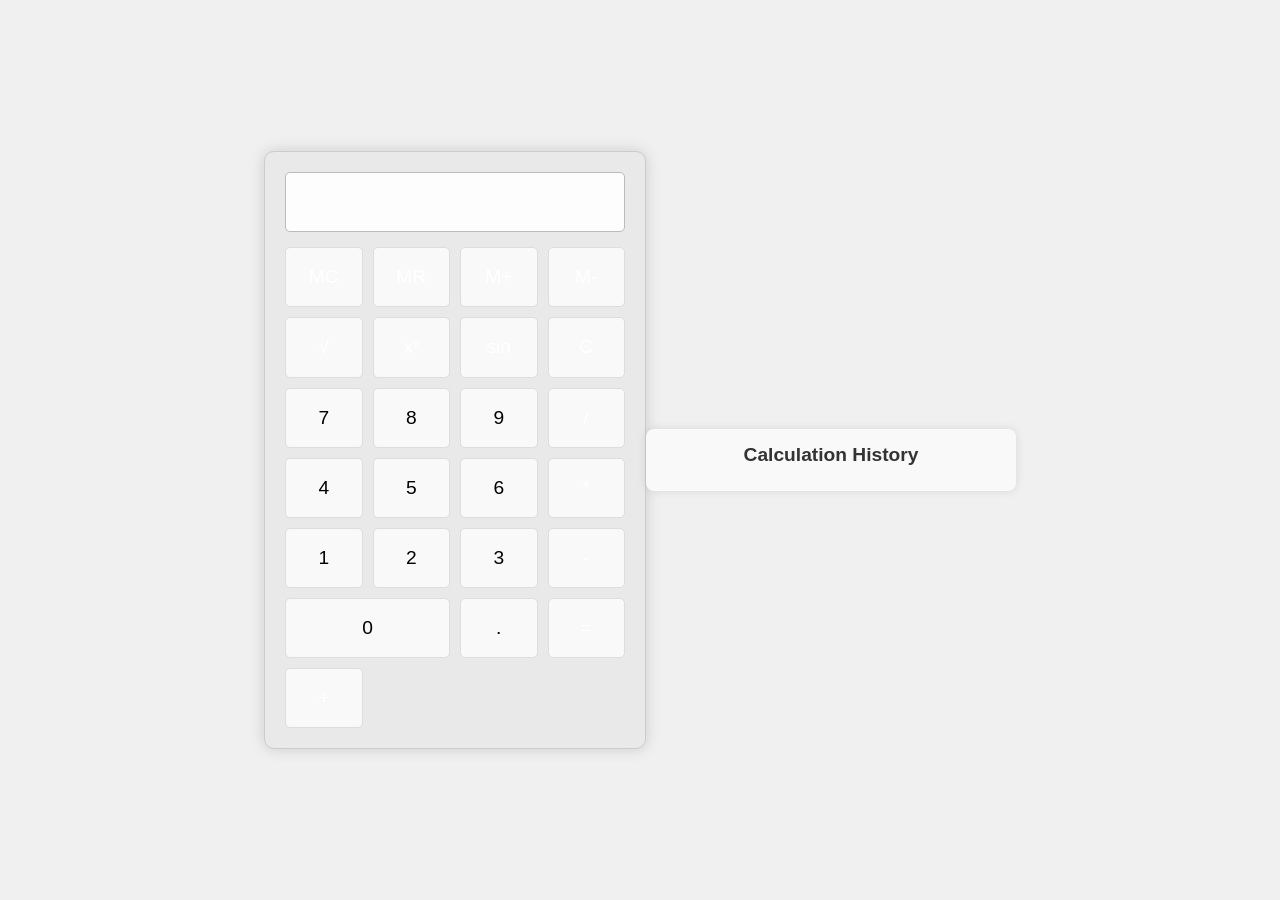
<file: index.html>
<!DOCTYPE html>
<html lang="en">
<head>
    <meta charset="UTF-8">
    <meta name="viewport" content="width=device-width, initial-scale=1.0">
    <title>Calculator</title>
    <link rel="stylesheet" href="style.css">
</head>
<body>
    <div class="calculator">
        <input type="text" class="display" id="display" readonly>
        <div class="buttons">
            <!-- Row 1: Memory and Clear -->
            <button class="memory" onclick="memoryClear()">MC</button>
            <button class="memory" onclick="memoryRecall()">MR</button>
            <button class="memory" onclick="memoryAdd()">M+</button>
            <button class="memory" onclick="memorySubtract()">M-</button>

            <!-- Row 2: Scientific and Clear/Ops -->
            <button class="scientific" onclick="calculateScientific('sqrt')">√</button>
            <button class="scientific" onclick="calculateScientific('power')">x<sup>y</sup></button> <!-- Will need special handling for y -->
            <button class="scientific" onclick="calculateScientific('sin')">sin</button>
            <button class="clear" onclick="clearDisplay()">C</button>
            
            <!-- Row 3: Numbers and Ops -->
            <button onclick="appendToDisplay('7')">7</button>
            <button onclick="appendToDisplay('8')">8</button>
            <button onclick="appendToDisplay('9')">9</button>
            <button class="operator" onclick="appendToDisplay('/')">/</button>

            <!-- Row 4: Numbers and Ops -->
            <button onclick="appendToDisplay('4')">4</button>
            <button onclick="appendToDisplay('5')">5</button>
            <button onclick="appendToDisplay('6')">6</button>
            <button class="operator" onclick="appendToDisplay('*')">*</button>

            <!-- Row 5: Numbers and Ops -->
            <button onclick="appendToDisplay('1')">1</button>
            <button onclick="appendToDisplay('2')">2</button>
            <button onclick="appendToDisplay('3')">3</button>
            <button class="operator" onclick="appendToDisplay('-')">-</button>

            <!-- Row 6: Zero, Decimal, Equals, Plus -->
            <button onclick="appendToDisplay('0')" style="grid-column: span 2;">0</button>
            <button onclick="appendToDisplay('.')">.</button>
            <button class="equals" onclick="calculateResult()">=</button>
            <button class="operator" onclick="appendToDisplay('+')">+</button>
        </div>
    </div>
    <div class="history-container">
        <h3>Calculation History</h3>
        <ul id="history-list">
            <!-- History items will be populated by JavaScript -->
        </ul>
    </div>

    <script src="script.js" defer></script>
</body>
</html>
</file>
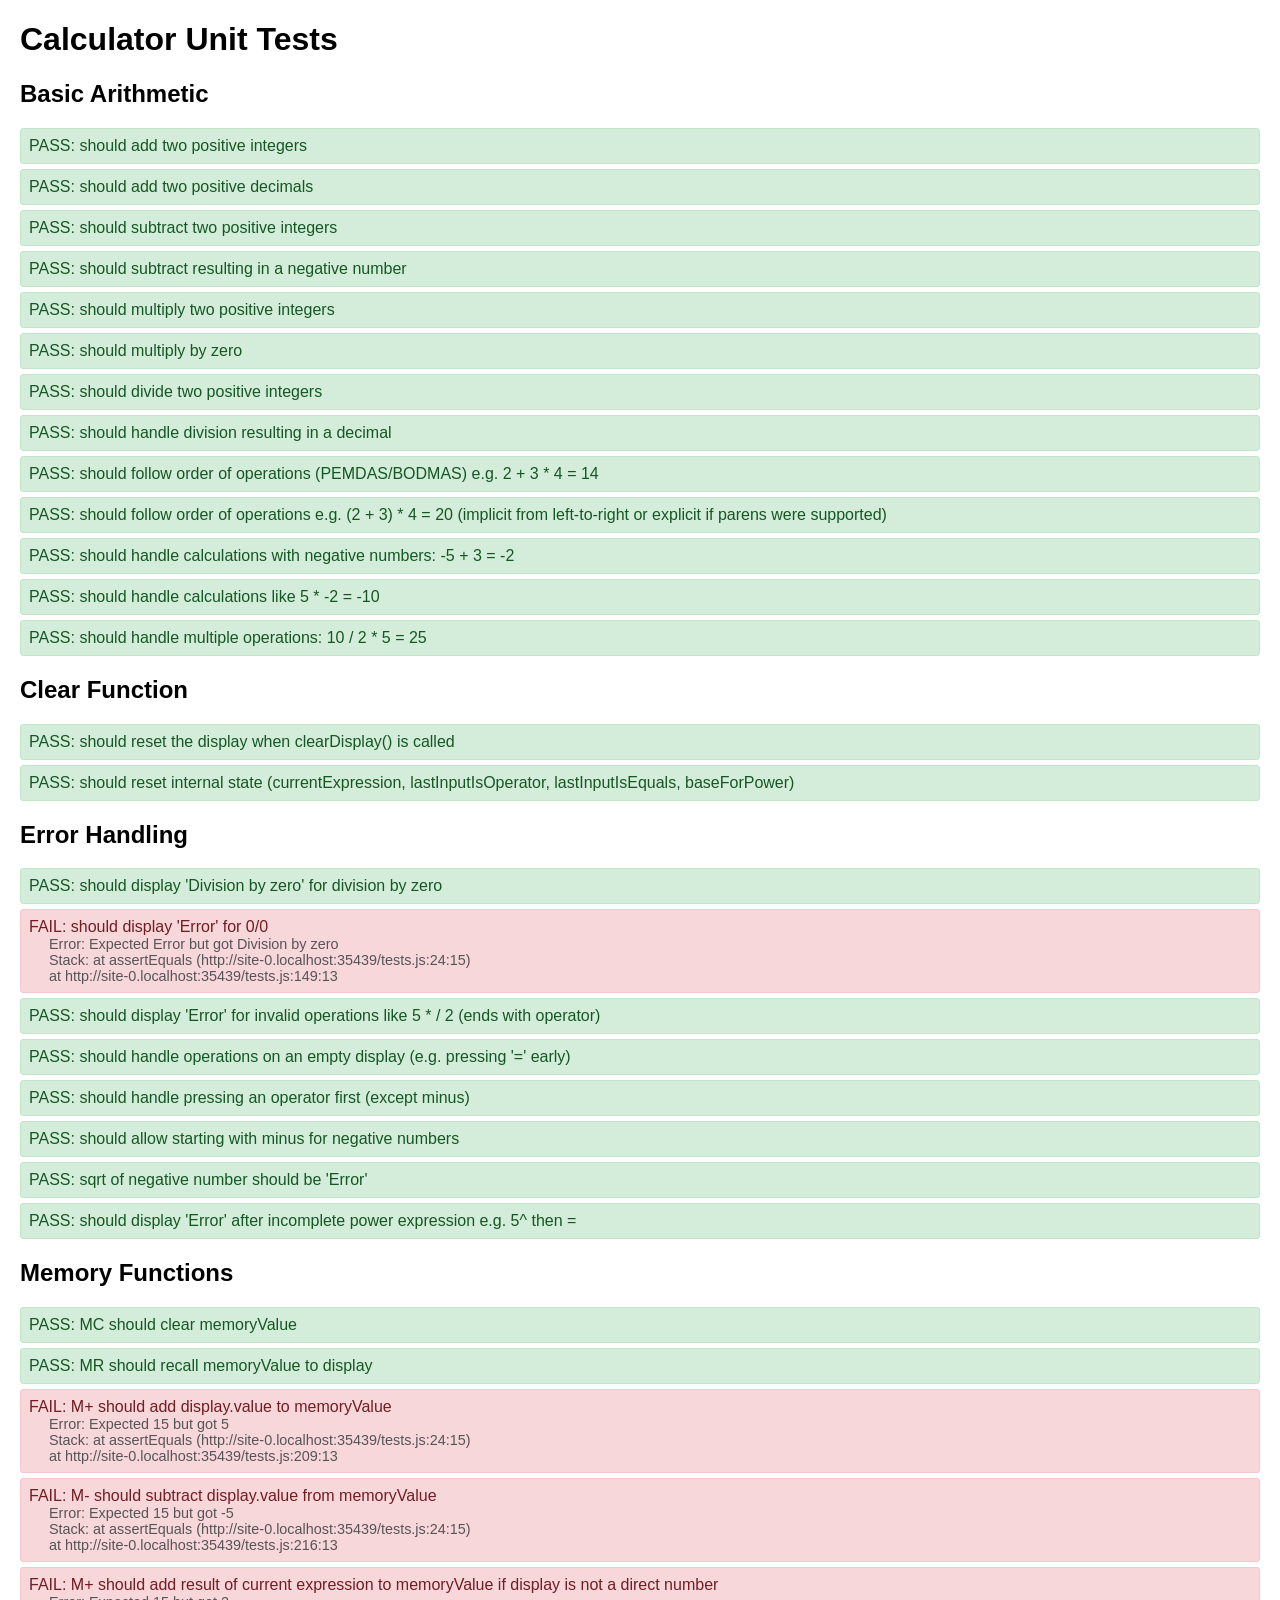
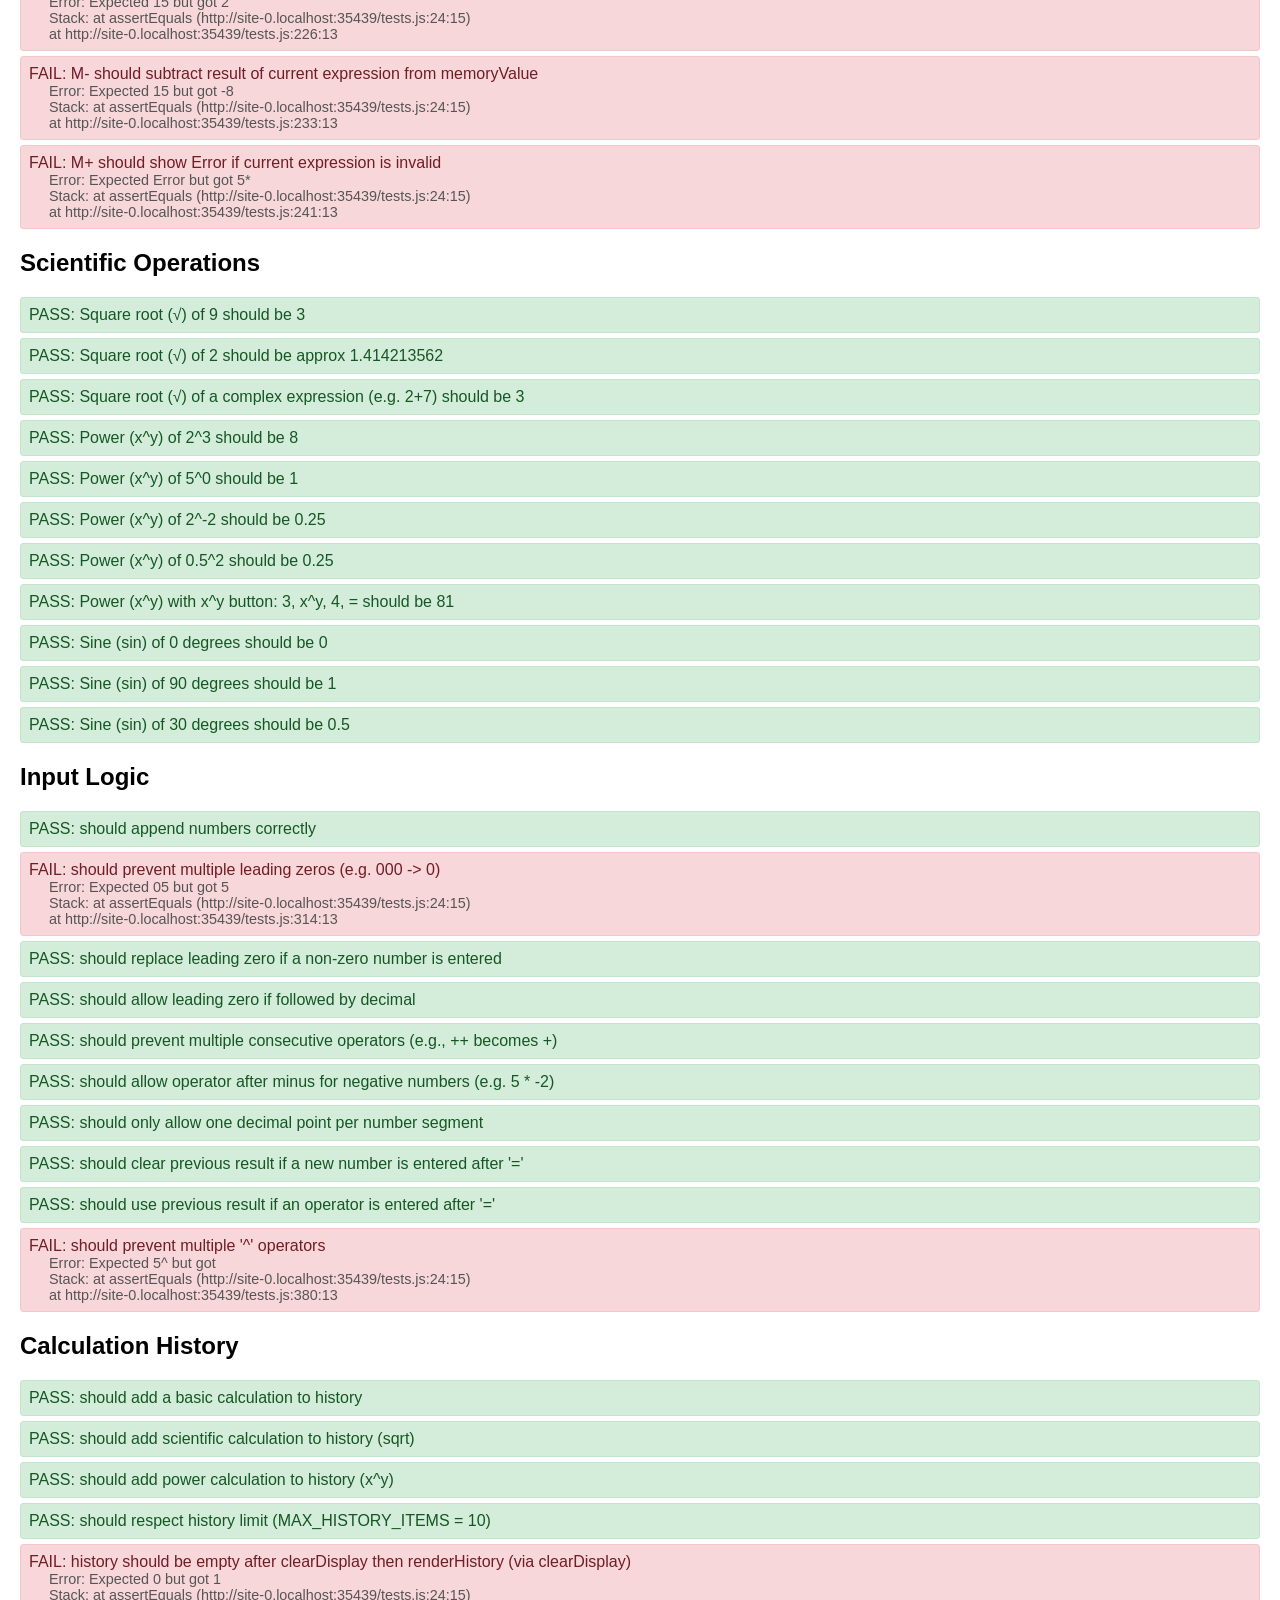
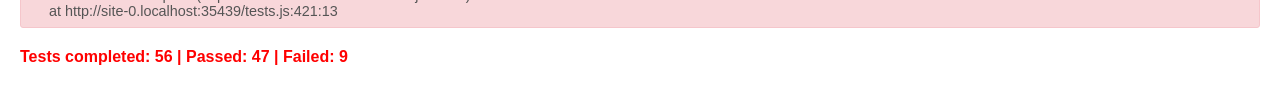
<file: test_runner.html>
<!DOCTYPE html>
<html lang="en">
<head>
    <meta charset="UTF-8">
    <title>Calculator Unit Tests</title>
    <style>
        body { font-family: Arial, sans-serif; margin: 20px; }
        #results { list-style-type: none; padding: 0; }
        #results li { margin-bottom: 5px; padding: 8px; border-radius: 3px; }
        #results li.pass { background-color: #d4edda; color: #155724; border: 1px solid #c3e6cb; }
        #results li.fail { background-color: #f8d7da; color: #721c24; border: 1px solid #f5c6cb; }
        #summary { margin-top: 20px; font-weight: bold; }
        .log-details { font-size: 0.9em; margin-left: 20px; color: #555; }
    </style>
</head>
<body>
    <h1>Calculator Unit Tests</h1>

    <!-- Calculator's required DOM elements -->
    <input type="text" id="display" readonly style="display: none;">
    <ul id="history-list" style="display: none;"></ul>

    <ul id="results"></ul>
    <div id="summary"></div>

    <!-- Include Calculator Script -->
    <script src="script.js"></script>
    <!-- Include Test Script -->
    <script src="tests.js"></script>
</body>
</html>
</file>
<file: style.css>
body {
    display: flex;
    justify-content: center;
    align-items: center;
    height: 100vh;
    background-color: #f0f0f0;
    margin: 0;
    font-family: 'Arial', sans-serif; /* Added a professional font */
}

.calculator {
    border: 1px solid #ccc;
    border-radius: 10px; /* Slightly more rounded corners */
    padding: 20px;
    box-shadow: 0 0 15px rgba(0, 0, 0, 0.15); /* Enhanced shadow */
    background-color: #e9e9e9; /* Lightened background for the calculator */
    width: 340px; /* Adjusted width for new buttons */
    max-width: 100%; /* Ensure it doesn't overflow small screens */
}

.display {
    width: 100%;
    height: 60px; /* Increased height */
    margin-bottom: 15px; /* Increased margin */
    text-align: right;
    font-size: 2em; /* Increased font size */
    padding: 10px; /* Increased padding */
    box-sizing: border-box;
    border: 1px solid #bbb; /* Slightly darker border */
    border-radius: 5px;
    background-color: #fdfdfd; /* Off-white display background */
    color: #333; /* Darker text for better readability */
}

.buttons {
    display: grid;
    grid-template-columns: repeat(4, 1fr);
    gap: 10px;
}

.buttons button {
    padding: 18px; /* Slightly reduced padding to fit more buttons */
    font-size: 1.2em;
    border: 1px solid #ddd;
    border-radius: 5px; /* More rounded buttons */
    cursor: pointer;
    background-color: #f9f9f9;
    transition: background-color 0.2s ease; /* Smooth transition for hover */
}

.buttons button:hover {
    background-color: #e0e0e0; /* Darker hover effect */
}

.buttons button:active { /* Style for active/clicked state */
    background-color: #d0d0d0;
    box-shadow: inset 0 0 5px rgba(0,0,0,0.1);
}

.operator {
    background-color: #ff9800; /* Orange for operators */
    color: white;
}
.operator:hover {
    background-color: #e68900;
}

.memory {
    background-color: #2196F3; /* Blue for memory buttons */
    color: white;
}
.memory:hover {
    background-color: #1e88e5;
}

.scientific {
    background-color: #673AB7; /* Purple for scientific buttons */
    color: white;
}
.scientific:hover {
    background-color: #5e35b1;
}
.scientific sup { /* Ensure superscript in button is styled well */
    font-size: 0.6em;
}

.equals {
    background-color: #4CAF50; /* Green for equals */
    color: white;
    /* grid-column is now set inline for '0' and not needed here for equals if it takes 1 column */
}
.equals:hover {
    background-color: #45a049;
}

.clear {
    background-color: #f44336; /* Red for clear */
    color: white;
}
.clear:hover {
    background-color: #e53935;
}

/* History Styling */
.history-container {
    width: 340px; /* Match calculator width */
    max-width: 100%;
    margin-top: 20px;
    background-color: #f9f9f9;
    padding: 15px;
    border-radius: 8px;
    box-shadow: 0 0 10px rgba(0, 0, 0, 0.1);
    font-family: 'Arial', sans-serif;
}
.history-container h3 {
    margin-top: 0;
    margin-bottom: 10px;
    color: #333;
    font-size: 1.2em;
    text-align: center;
}
#history-list {
    list-style-type: none;
    padding: 0;
    margin: 0;
    max-height: 150px; /* Limit height and allow scrolling */
    overflow-y: auto;
    font-size: 0.9em;
    color: #555;
}
#history-list li {
    padding: 5px 0;
    border-bottom: 1px solid #eee;
    text-align: right; /* Align history entries to the right */
}
#history-list li:last-child {
    border-bottom: none;
}

/* Responsive adjustments */
@media (max-width: 360px) { /* Adjusted breakpoint */
    .calculator {
        width: 100%; /* Full width on very small screens */
        padding: 10px;
        border-radius: 0; /* Optional: full-width might not need rounding */
    }
    .display {
        height: 50px;
        font-size: 1.8em;
    }
    .buttons button {
        padding: 15px; /* Maintain decent button size */
        font-size: 1em;
    }
    .history-container {
        width: 100%;
        border-radius: 0;
    }
}
</file>
